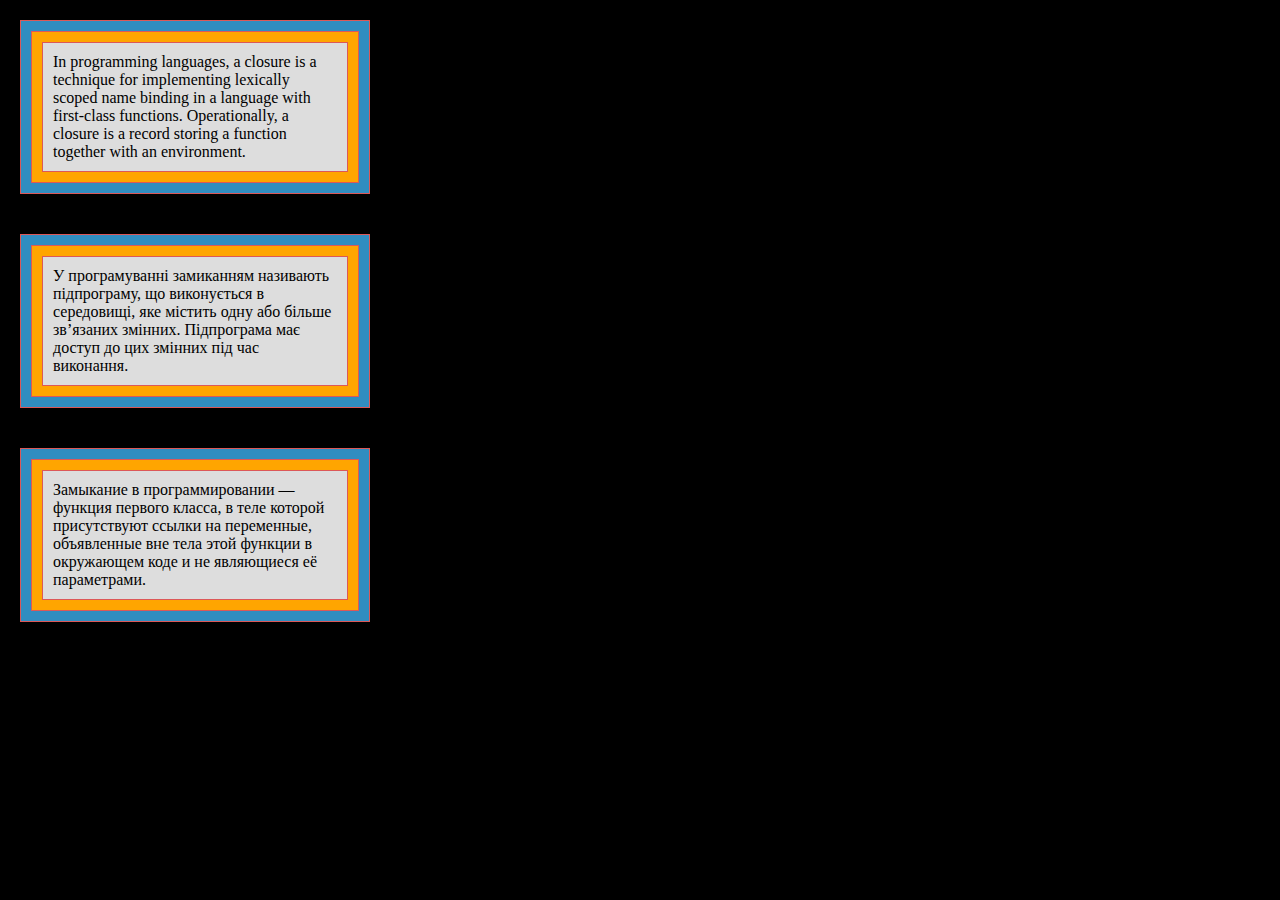
<file: index.html>
<!doctype html><html lang="en"><head><meta charset="UTF-8"><meta name="viewport" content="width=device-width, user-scalable=no, initial-scale=1.0, maximum-scale=1.0, minimum-scale=1.0"><meta http-equiv="X-UA-Compatible" content="ie=edge"><title>Enclosures</title><link rel="stylesheet" href="style.9fcac064.css"></head><body> <div id="qa-block" class="box border"> <div class="orange border"> <p class="border text"> In programming languages, a closure is a technique for implementing lexically scoped name binding in a language with first-class functions. Operationally, a closure is a record storing a function together with an environment. </p> </div> </div> <div class="box border"> <div class="orange border"> <p class="border text"> У програмуванні замиканням називають підпрограму, що виконується в середовищі, яке містить одну або більше зв’язаних змінних. Підпрограма має доступ до цих змінних під час виконання. </p> </div> </div> <div class="box border"> <div class="orange border"> <p class="border text"> Замыкание в программировании — функция первого класса, в теле которой присутствуют ссылки на переменные, объявленные вне тела этой функции в окружающем коде и не являющиеся её параметрами. </p> </div> </div> </body></html>
</file>
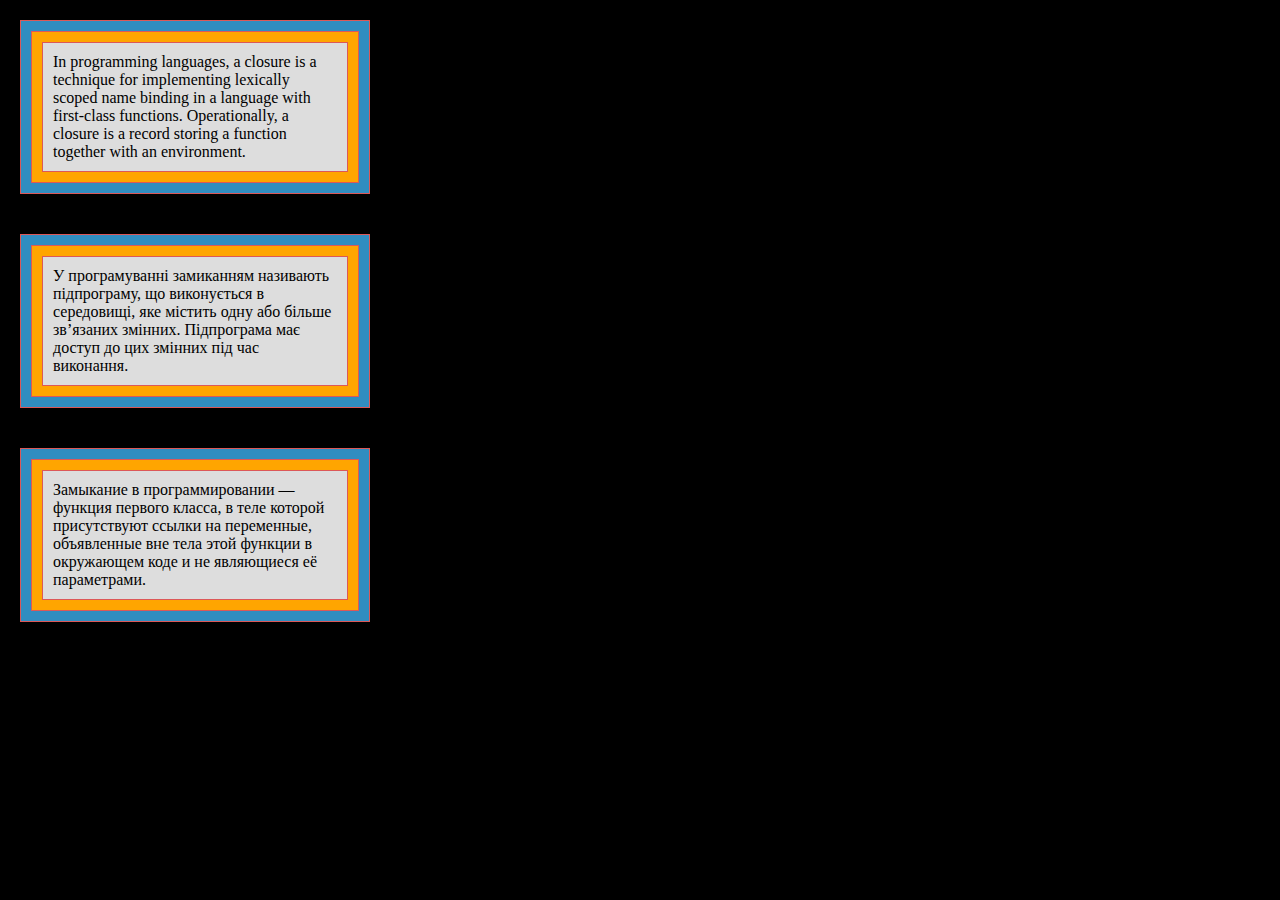
<file: src/index.html>
<!doctype html>
<html lang="en">

  <head>
    <meta charset="UTF-8">
    <meta name="viewport"
      content="width=device-width, user-scalable=no, initial-scale=1.0, maximum-scale=1.0, minimum-scale=1.0">
    <meta http-equiv="X-UA-Compatible" content="ie=edge">
    <title>Enclosures</title>
    <link rel="stylesheet" href="./style.css">
  </head>

  <body>
    <div id="qa-block" class="box border">
      <div class="orange border">
        <p class="border text">
          In programming languages, a closure is a technique for implementing
          lexically scoped name binding in a language with first-class functions.
          Operationally, a closure is a record storing a function together with an
          environment.
        </p>
      </div>

    </div>
    <div class="box border">
      <div class="orange border">
        <p class="border text">
          У програмуванні замиканням називають підпрограму, що виконується в
          середовищі, яке містить одну або більше зв’язаних змінних. Підпрограма
          має доступ до цих змінних під час виконання.
        </p>
      </div>

    </div>
    <div class="box border">
      <div class="orange border">
        <p class="border text">
          Замыкание в программировании — функция первого класса, в теле которой
          присутствуют ссылки на переменные, объявленные вне тела этой функции
          в окружающем коде и не являющиеся её параметрами.
        </p>
      </div>
    </div>
  </body>

</html>
</file>
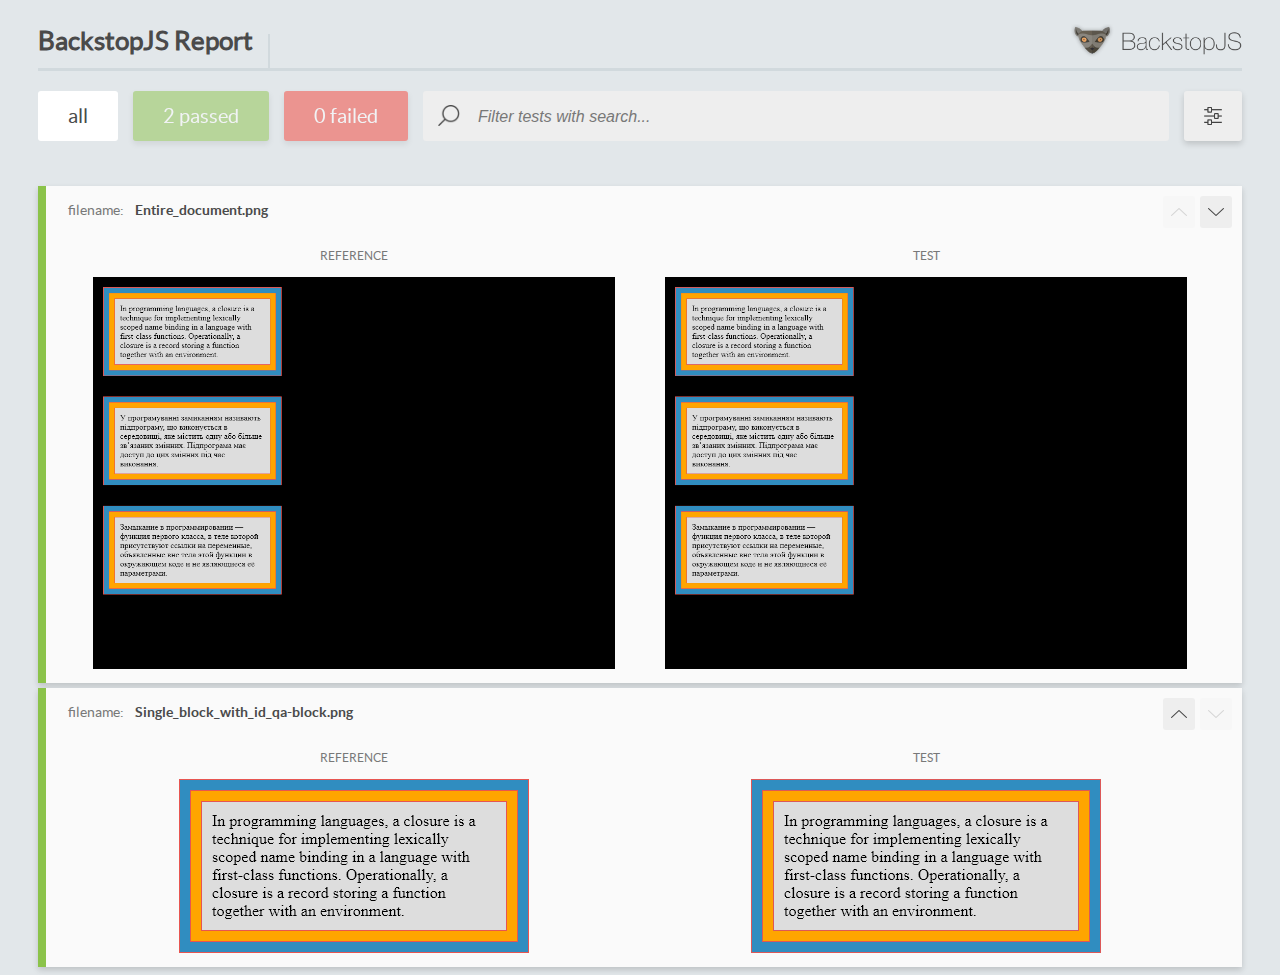
<file: report/html_report/index.html>
<!DOCTYPE html>
<html>
  <head>
    <meta charset="utf-8">
    <title>BackstopJS Report</title>

    <style>
      @font-face {
          font-family: 'latoregular';
          src: url('./assets/fonts/lato-regular-webfont.woff2') format('woff2'),
              url('./assets/fonts/lato-regular-webfont.woff') format('woff');
          font-weight: 400;
          font-style: normal;
      }
      @font-face {
          font-family: 'latobold';
          src: url('./assets/fonts/lato-bold-webfont.woff2') format('woff2'),
              url('./assets/fonts/lato-bold-webfont.woff') format('woff');
          font-weight: 700;
          font-style: normal;
      }

      .ReactModal__Body--open {
          overflow: hidden;
      }
      .ReactModal__Body--open .header {
        display: none;
      }

    </style>
  </head>
  <body style="background-color: #E2E7EA">
    <div id="root">

    </div>
    <script type="text/javascript">
      function report (report) { // eslint-disable-line no-unused-vars
        window.tests = report;
      }
    </script>
    <script type="text/javascript" src="config.js"></script>
    <script type="text/javascript" src="index_bundle.js"></script>
  </body>
</html>
</file>
<file: style.9fcac064.css>
body{background-color:#000;margin:20px}.box{box-sizing:border-box;width:350px;margin-bottom:40px;padding:10px;background-color:#308dc0}.orange{background-color:orange}.text{background-color:#ddd;padding:10px;margin:10px}.border{border:1px solid #dc5858}
/*# sourceMappingURL=style.9fcac064.css.map */
</file>
<file: src/style.css>
body {
  background-color: black;
  margin: 20px;
}

.box {
  box-sizing: border-box;
  width: 350px;
  margin-bottom: 40px;
  padding: 10px;
  background-color: #308dc0;
}

.orange {
  background-color: #ffa500;

}

.text {
  background-color: #ddd;
  padding: 10px;
  margin: 10px;
}

.border {
  border: 1px solid #dc5858;
}
</file>
